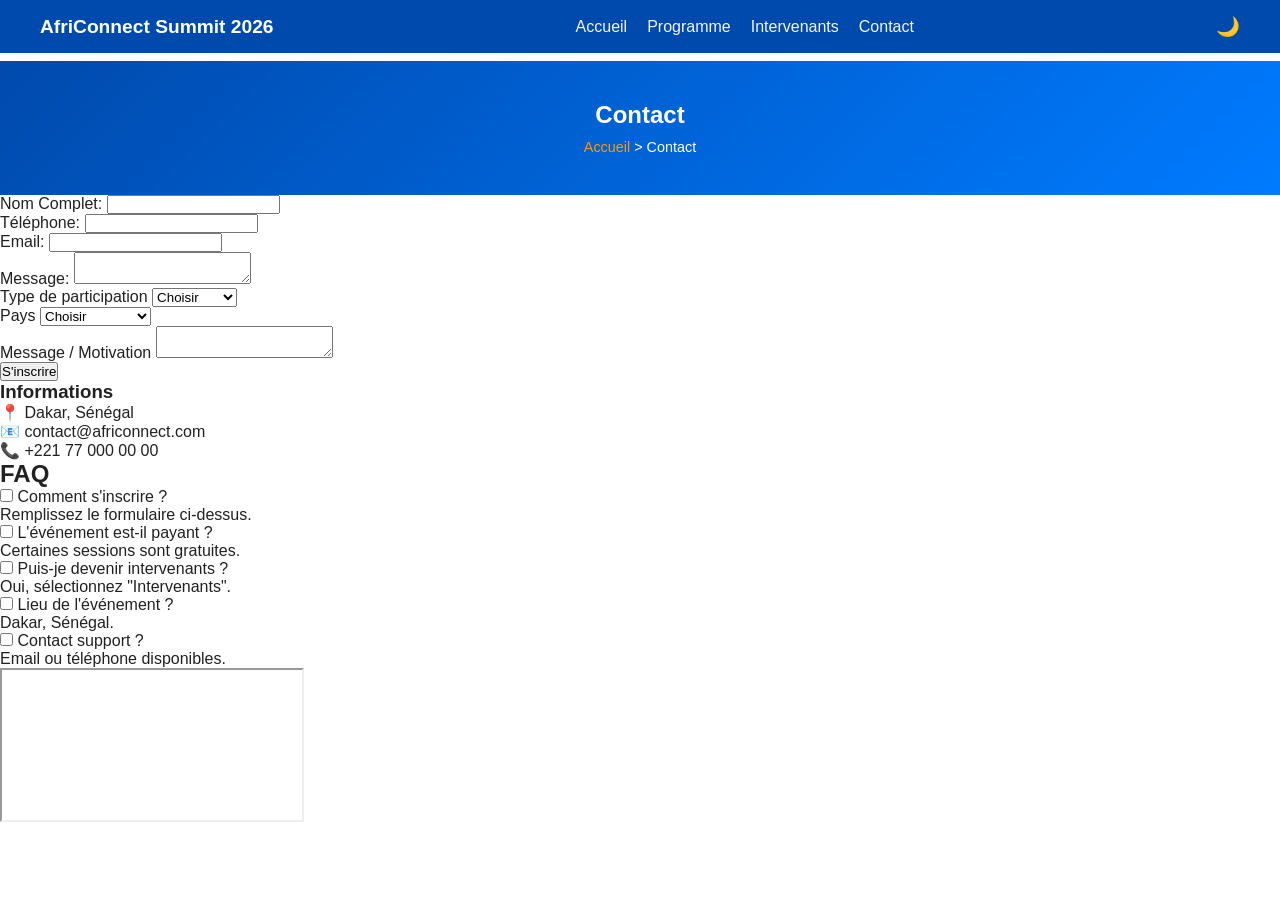
<file: contact.html>
<!DOCTYPE html>
<html lang="en">
<head>
    <meta charset="UTF-8">
    <meta name="viewport" content="width=device-width, initial-scale=1.0">
    <title>Contact - AfriConnect Summit 2026</title>
    <link rel="stylesheet" href="css/style.css">
</head>
<body>
    <!-- NAVBAR -->
<header>
  <nav class="navbar">
    <div class="container">
      <!-- Logo -->
      <a href="index.html" class="logo">AfriConnect Summit 2026</a>

      <!-- Bouton hamburger -->
      <button class="hamburger" id="hamburger">
        ☰
      </button>

      <!-- Liens -->
      <ul class="nav-links" id="navLinks">
        <li><a href="index.html">Accueil</a></li>
        <li><a href="programme.html">Programme</a></li>
        <li><a href="intervenants.html">Intervenants</a></li>
        <li><a href="contact.html">Contact</a></li>
      </ul>
            <!-- Toggle Dark/Light Mode -->
      <button class="toggle-mode" id="toggleMode">🌙</button>
    </div>
  </nav>
</header>
    <!-- HERO INTERNE -->
     <section class="hero-interne">
        <h1>Contact</h1>
         <nav class="breadcrumb">
      <a href="index.html">Accueil</a> &gt; <span>Contact</span>
    </nav>
     </section>

     <main class="contact-container">
        <!-- formulaire de contact -->
         <form class="contactForm">
            <div class="form-group">
                <label for="name">Nom Complet:</label>
                <input type="text" id="name" name="name" required>
            </div>
             <div class="form-group">
                <label for="phone">Téléphone:</label>
                <input type="tel" id="phone" name="phone" required>
            </div>
            <div class="form-group">
                <label for="email">Email:</label>
                <input type="email" id="email" name="email" required>
            </div>
            <div class="form-group">
                <label for="message">Message:</label>
                <textarea id="message" name="message" required></textarea>
            </div>
             <div class="form-group">
            <label>Type de participation</label>
            <select id="type">
                <option value="">Choisir</option>
                <option>Participant</option>
                <option>Speaker</option>
                <option>Partenaire</option>
            </select>
            <small></small>
        </div>

        <div class="form-group">
            <label>Pays</label>
            <select id="pays">
                <option value="">Choisir</option>
                <option>Sénégal</option>
                <option>Côte d’Ivoire</option>
                <option>Maroc</option>
                <option>Nigeria</option>
                <option>Kenya</option>
                <option>Ghana</option>
                <option>Tunisie</option>
                <option>Afrique du Sud</option>
                <option>Mali</option>
                <option>Cameroun</option>
            </select>
            <small></small>
        </div>

        <div class="form-group">
            <label>Message / Motivation</label>
            <textarea id="message"></textarea>
            <small></small>
        </div>

        <button type="submit">S'inscrire</button>
        <p id="successMessage"></p>

    </form>

    <!-- INFOS -->
    <div class="contact-info">
        <h3>Informations</h3>
        <p>📍 Dakar, Sénégal</p>
        <p>📧 contact@africonnect.com</p>
        <p>📞 +221 77 000 00 00</p>
    </div>

</main>

<!-- FAQ -->
<section class="faq">
    <h2>FAQ</h2>

    <div class="faq-item">
        <input type="checkbox" id="q1">
        <label for="q1">Comment s'inscrire ?</label>
        <p>Remplissez le formulaire ci-dessus.</p>
    </div>

    <div class="faq-item">
        <input type="checkbox" id="q2">
        <label for="q2">L'événement est-il payant ?</label>
        <p>Certaines sessions sont gratuites.</p>
    </div>

    <div class="faq-item">
        <input type="checkbox" id="q3">
        <label for="q3">Puis-je devenir intervenants ?</label>
        <p>Oui, sélectionnez "Intervenants".</p>
    </div>

    <div class="faq-item">
        <input type="checkbox" id="q4">
        <label for="q4">Lieu de l'événement ?</label>
        <p>Dakar, Sénégal.</p>
    </div>

    <div class="faq-item">
        <input type="checkbox" id="q5">
        <label for="q5">Contact support ?</label>
        <p>Email ou téléphone disponibles.</p>
    </div>
</section>

<!-- MAP -->
<section class="map">
    <iframe src=""></iframe>
</section>
         </form>
     </main>
    <footer></footer>
    <script src="js/main.js"></script>
</body>
</html>
</file>
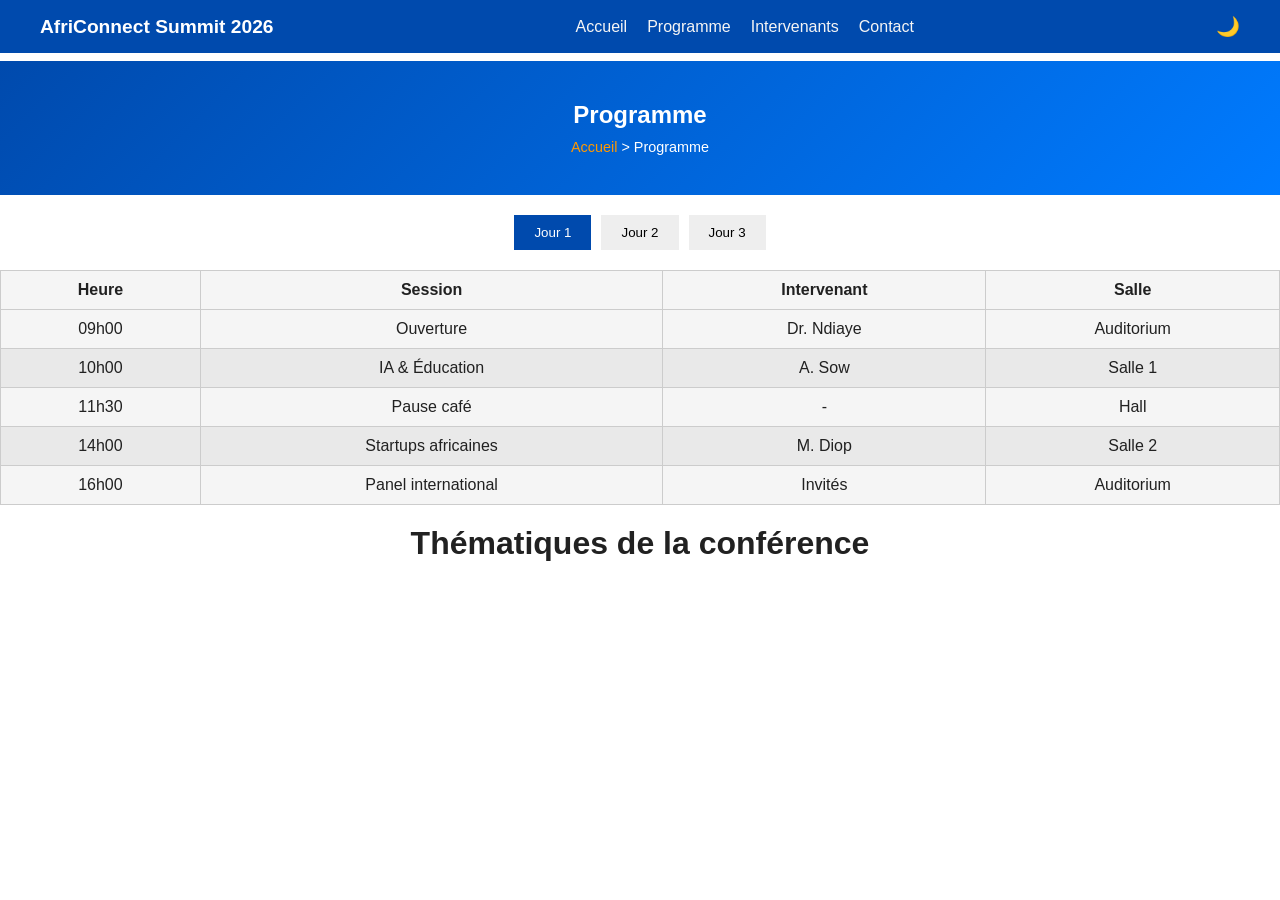
<file: programme.html>
<!DOCTYPE html>
<html lang="en">
<head>
    <meta charset="UTF-8">
    <meta name="viewport" content="width=device-width, initial-scale=1.0">
    <title>Programme - AfriConnect Summit 2026</title>
    <link rel="stylesheet" href="css/style.css">
</head>
<body>
    <!-- NAVBAR -->
<header>
  <nav class="navbar">
    <div class="container">
      <!-- Logo -->
      <a href="index.html" class="logo">AfriConnect Summit 2026</a>

      <!-- Bouton hamburger -->
      <button class="hamburger" id="hamburger">
        ☰
      </button>

      <!-- Liens -->
      <ul class="nav-links" id="navLinks">
        <li><a href="index.html">Accueil</a></li>
        <li><a href="programme.html">Programme</a></li>
        <li><a href="intervenants.html">Intervenants</a></li>
        <li><a href="contact.html">Contact</a></li>
      </ul>
            <!-- Toggle Dark/Light Mode -->
      <button class="toggle-mode" id="toggleMode">🌙</button>
    </div>
  </nav>
</header>
            <!-- Hero -->
     <section class="hero-interne">
  <div class="banner">
    <h1>Programme</h1>
    <nav class="breadcrumb">
      <a href="index.html">Accueil</a> &gt; <span>Programme</span>
    </nav>
  </div>
</section>
<section class="programme">
  <div class="tabs">
    <button class="tab-btn active" data-day="jour1">Jour 1</button>
    <button class="tab-btn" data-day="jour2">Jour 2</button>
    <button class="tab-btn" data-day="jour3">Jour 3</button>
  </div>

  <!-- Planning Jour 1 -->
  <div class="tab-content active" id="jour1">
    <table>
      <thead>
        <tr><th>Heure</th><th>Session</th><th>Intervenant</th><th>Salle</th></tr>
      </thead>
      <tbody>
        <tr>
            <td>09h00</td>
            <td>Ouverture</td>
            <td>Dr. Ndiaye</td>
            <td>Auditorium</td>
        </tr>
        <tr class="alt">
            <td>10h00</td>
            <td>IA & Éducation</td>
            <td>A. Sow</td>
            <td>Salle 1</td>
        </tr>
        <tr>
            <td>11h30</td>
            <td>Pause café</td>
            <td>-</td>
            <td>Hall</td>
        </tr>
        <tr class="alt">
            <td>14h00</td>
            <td>Startups africaines</td>
            <td>M. Diop</td>
            <td>Salle 2</td>
        </tr>
        <tr>
            <td>16h00</td>
            <td>Panel international</td>
            <td>Invités</td>
            <td>Auditorium</td>
        </tr>
      </tbody>
    </table>
  </div>

  <!-- Planning Jour 2 -->
  <div class="tab-content" id="jour2">
    <table>… (5 sessions similaires) …</table>
  </div>

  <!-- Planning Jour 3 -->
  <div class="tab-content" id="jour3">
    <table>… (5 sessions similaires) …</table>
  </div>
</section>
<section class="thematiques">
  <h2 class="section-title">Thématiques de la conférence</h2>
  <div class="grid">
    <div class="theme">
      <i class="icon">💡</i>
      <h3>Innovation</h3>
      <p>Découvrir les dernières avancées technologiques.</p>
    </div>
    <div class="theme">
      <i class="icon">🌍</i>
      <h3>Développement durable</h3>
      <p>Solutions pour un avenir responsable.</p>
    </div>
    <div class="theme">
      <i class="icon">📊</i>
      <h3>Entrepreneuriat</h3>
      <p>Encourager les startups africaines.</p>
    </div>
    <div class="theme">
      <i class="icon">🤝</i>
      <h3>Collaboration</h3>
      <p>Créer des ponts entre continents.</p>
    </div>
  </div>
</section>

    <footer></footer>
    <script src="js/main.js"></script>
</body>
</html>
</file>
<file: css/style.css>
* {
    margin: 0;
    padding: 0;
    box-sizing: border-box;
    font-family: Arial, sans-serif;
}

:root {
  --primary-color: #e65100;
  --secondary-color: #1a237e;

  /* Mode clair */
  --bg-color: #ffffff;
  --text-color: #212121;
  --card-bg: #f5f5f5;
  --nav-bg: #004aad;
  --hero-gradient: linear-gradient(to right, #0f2027, #203a43, #2c5364);
}


/* RESET */


    /* NAVBAR */
.navbar {
  position: fixed;
  top: 0;
  width: 100%;
  background: var(--nav-bg);
  color: var(--text-color);
  display: flex;
  justify-content: center;
  align-items: center;
  padding: 15px 30px;
  z-index: 1000;
}

.container {
  width: 100%;
  max-width: 1200px;
  display: flex;
  justify-content: space-between;
  align-items: center;
}

.logo {
  font-weight: bold;
  font-size: 1.2rem;
  text-decoration: none;
  color: white;
}

.nav-links {
  list-style: none;
  display: flex;
  gap: 20px;
}

.nav-links li a {
  text-decoration: none;
  color: var(--card-bg);
  transition: 0.3s;
}

.nav-links li a:hover {
  color: var(--primary-color);
}

/* Hamburger (mobile) */
.hamburger {
  display: none;
  font-size: 1.5rem;
  background: none;
  border: none;
  color: white;
  cursor: pointer;
}

/* Toggle Dark/Light Mode */
.toggle-mode {
  background: none;
  border: none;
  font-size: 1.2rem;
  cursor: pointer;
  color: white;
}

/* Responsive */
@media (max-width: 768px) {
  .nav-links {
    display: none;
    flex-direction: column;
    background: #004aad;
    position: absolute;
    top: 60px;
    right: 0;
    width: 200px;
    padding: 20px;
  }

  .nav-links.active {
    display: flex;
  }

  .hamburger {
    display: block;
  }
}
body {
  padding-top: 61px;
  background: var(--bg-color);
  color: var(--text-color);
}

/* Dark Mode */
body.dark {
  --bg-color: #0f172a;
  --text-color: #e2e8f0;
  --card-bg: #1e293b;
  --nav-bg: #1a1a1a;
  --hero-gradient: linear-gradient(to right, #020617, #0f172a, #1e293b);
}

body.dark .navbar {
  background: #222;
}

body.dark .nav-links li a {
  color: #f1f1f1;
}

.hero-interne {
  background: linear-gradient(135deg, #004aad, #007bff);
  color: white;
  padding: 40px;
  text-align: center;
}
.breadcrumb {
  margin-top: 10px;
  font-size: 0.9rem;
}
.breadcrumb a { color: #ff9800; text-decoration: none; }
.section-title {
  font-size: 2rem;
  margin-bottom: 40px;
  text-align: center;
}
/* ================= HERO ================= */
.hero {
    min-height: 100vh;
    display: flex;
    justify-content: center;
    align-items: center;
    text-align: center;
    background: var(--hero-gradient);
    color: white;
}

.hero-content {
    animation: fadeIn 1.5s ease;
}

.subtitle {
    margin: 15px 0;
    font-size: 1.2rem;
}

.cta-buttons {
    margin: 20px 0;
}

.btn-primary, .btn-secondary {
    padding: 10px 20px;
    margin: 10px;
    text-decoration: none;
    border-radius: 5px;
    display: inline-block;
}

.btn-primary {
    background: var(--secondary-color, #1a237e);
    color: white;
}

.btn-secondary {
    background: var(--card-bg, #e65100);
    color: var(--text-color, #1a237e);
}
.btn1{
    padding: 10px 20px;
    margin: 10px;
    text-decoration: none;
    border-radius: 5px;
    display: inline-block;
    background: var(--secondary-color, #1a237e);
    color: white;

}

/* COUNTDOWN */
.countdown {
    display: flex;
    justify-content: center;
    gap: 20px;
    margin-top: 20px;
}

.time-box {
    background: rgba(255,255,255,0.2);
    padding: 10px;
    border-radius: 5px;
}
/* ================= STATS ================= */
.stats {
    padding: 60px 20px;
    background: var(--bg-color);
}

.stats-grid {
    display: grid;
    grid-template-columns: repeat(4, 1fr);
    gap: 20px;
}

.stat-box {
    text-align: center;
    font-size: 1.5rem;
}

/* ================= WHY ================= */
.why-participate {
  padding: 80px 20px;
  background: var(--card-bg);
  text-align: center;
}

.why-participate h2 {
  font-size: 2.5rem;
  margin-bottom: 50px; /* espace sous le titre */
  font-weight: bold;
  color: var(--text-color);
}

.arguments {
  display: flex;
  justify-content: center;
  flex-wrap: wrap;
  gap: 30px;
}

.argument {
  flex: 1 1 250px;
  max-width: 300px;
  background: var(--card-bg);
  color: var(--text-color);
  padding: 30px;
  border-radius: 10px;
  box-shadow: 0 5px 15px rgba(0,0,0,0.1);
  opacity: 0;
  transform: translateY(50px);
  transition: all 0.8s ease;
}

.argument i {
  font-size: 40px;
  color: #007bff;
  margin-bottom: 15px;
}

.argument.visible {
  opacity: 1;
  transform: translateY(0);
}



/* ================= SPEAKERS ================= */
.speakers {
    padding: 60px 20px;
}

.speakers-grid {
    display: grid;
    grid-template-columns: repeat(4, 1fr);
    gap: 20px;
}

.speaker-card {
    text-align: center;
    transition: 0.3s;
    color: var(--text-color);
}

.speaker-card img {
    width: 100%;
    border-radius: 10px;
}

.speaker-card:hover {
    transform: translateY(-10px);
}

/* ================= SPONSORS ================= */
.sponsors {
    padding: 60px 20px;
    background: var(--card-bg);
}

.sponsor-level {
    margin-bottom: 40px;
    text-align: center;
}

.sponsor-logos {
    display: flex;
    justify-content: center;
    gap: 20px;
    flex-wrap: wrap;
}

.gold img {
    width: 120px;
}

.silver img {
    width: 90px;
}

.bronze img {
    width: 70px;
}

/* ONGLET */
.tabs {
  display: flex;
  justify-content: center;
  margin: 20px 0;
}
.tab-btn {
  padding: 10px 20px;
  border: none;
  background: #eee;
  cursor: pointer;
  margin: 0 5px;
}
.tab-btn.active { background: #004aad; color: white; }

.tab-content { display: none; }
.tab-content.active { display: block; }

/* TABLEAU */
table {
  width: 100%;
  border-collapse: collapse;
  margin: 20px auto;
  background: var(--card-bg);
  color: var(--text-color);
}
th, td {
  border: 1px solid #ccc;
  padding: 10px;
  text-align: center;
}
tbody tr.alt { background: rgba(0, 0, 0, 0.05); }

/* THÉMATIQUES */
.thematiques .grid {
  display: grid;
  grid-template-columns: repeat(2, 1fr);
  gap: 20px;
  margin-top: 20px;
}
.theme {
  background: var(--card-bg);
  color: var(--text-color);
  padding: 20px;
  border-radius: 10px;
  opacity: 0;
  transform: translateY(30px);
  transition: all 0.6s ease;
}
.theme.visible {
  opacity: 1;
  transform: translateY(0);
}
.icon { font-size: 2rem; }
</file>
